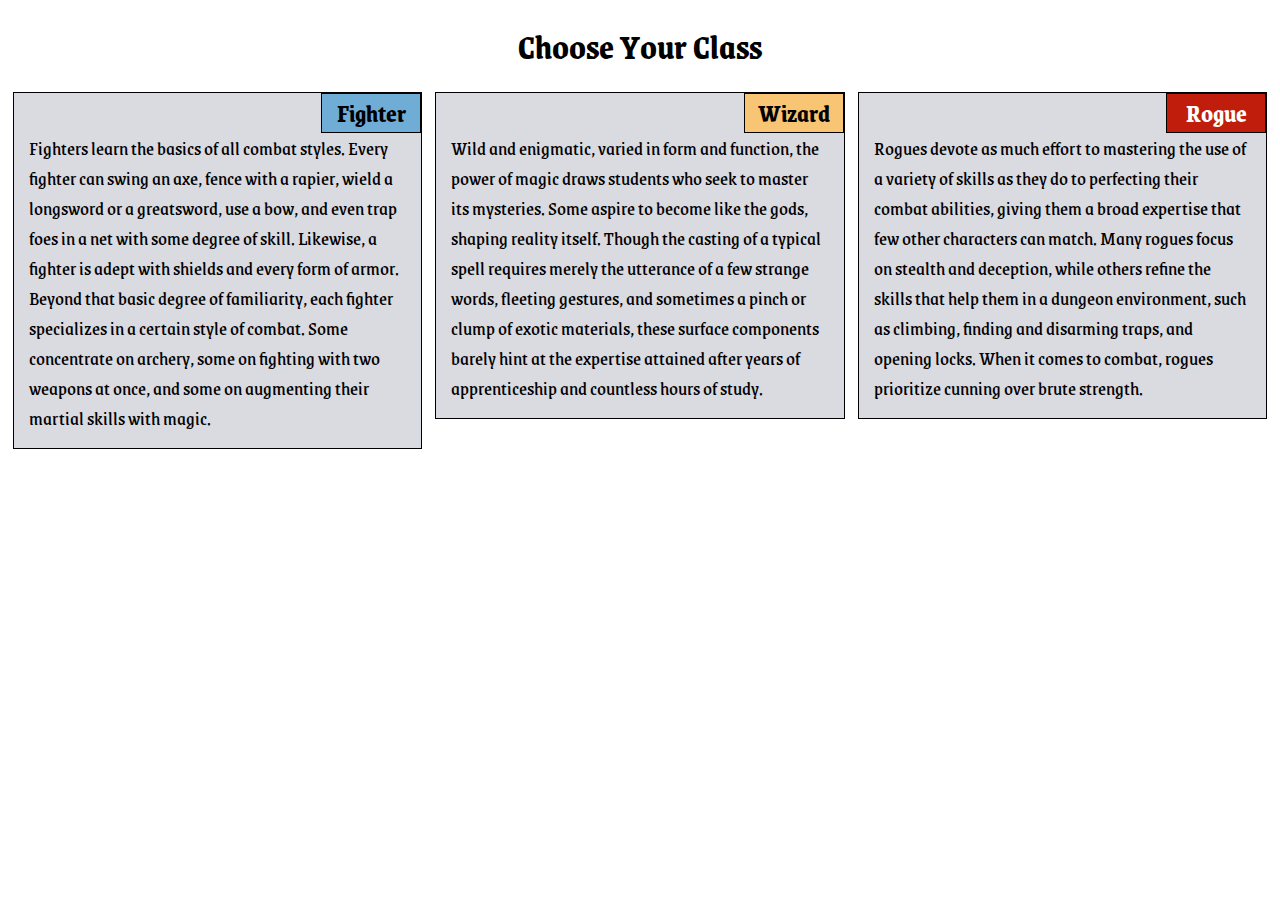
<file: module2/index.html>
<!DOCTYPE html>
<html>
<head>
	<meta charset="utf-8">
	<link rel="stylesheet" href="css\style.css">
	<link href="https://fonts.googleapis.com/css?family=Grenze&display=swap" rel="stylesheet"> 
	<meta name="viewport" content="width=device-width, initial-scale=1">
	<title>Coursea | Module 2</title>
</head>
<body>

<h1>Choose Your Class</h1>

<div class="desktop1 tablet1 phone">
<h2 class="fighter">Fighter</h2>
<p>Fighters learn the basics of all combat styles. Every fighter can swing an axe, fence with a rapier, wield a longsword or a greatsword, use a bow, and even trap foes in a net with some degree of skill. Likewise, a fighter is adept with shields and every form of armor. Beyond that basic degree of familiarity, each fighter specializes in a certain style of combat. Some concentrate on archery, some on fighting with two weapons at once, and some on augmenting their martial skills with magic.</p>
</div>

<div class="desktop2 tablet2 phone">
<h2 class="wizard">Wizard</h2>
<p>Wild and enigmatic, varied in form and function, the power of magic draws students who seek to master its mysteries. Some aspire to become like the gods, shaping reality itself. Though the casting of a typical spell requires merely the utterance of a few strange words, fleeting gestures, and sometimes a pinch or clump of exotic materials, these surface components barely hint at the expertise attained after years of apprenticeship and countless hours of study.</p>
</div>

<div class="desktop3 tablet3 phone">
<h2 class="rogue">Rogue</h2>
<p>Rogues devote as much effort to mastering the use of a variety of skills as they do to perfecting their combat abilities, giving them a broad expertise that few other characters can match. Many rogues focus on stealth and deception, while others refine the skills that help them in a dungeon environment, such as climbing, finding and disarming traps, and opening locks. When it comes to combat, rogues prioritize cunning over brute strength.</p>
</div> 

<!-- 
992px and above = desktop
768px - 991px = tablet
767px or less = mobile
-->

</body>
</html>
</file>
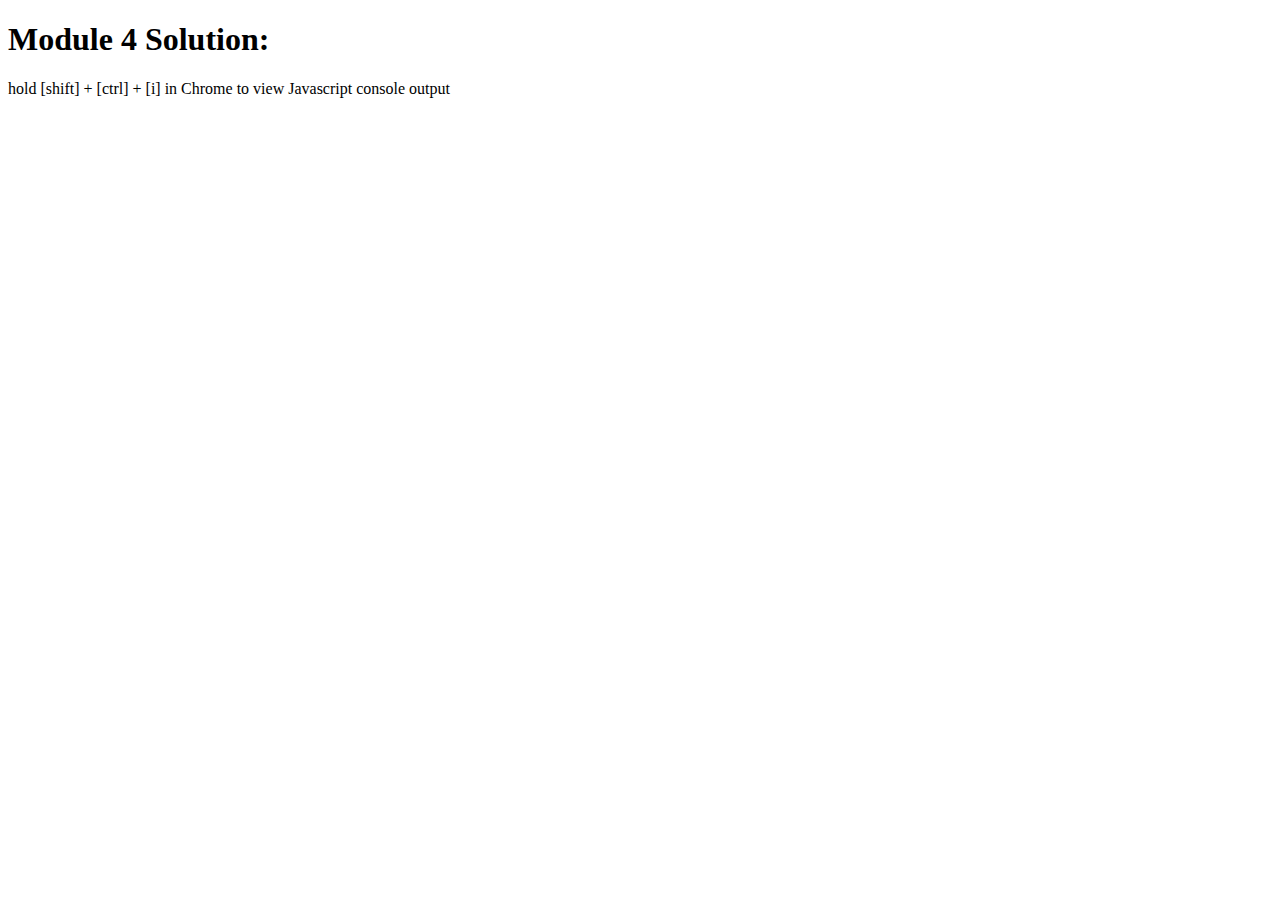
<file: module4/index.html>
<!DOCTYPE html>
<html>
<head>
  <meta charset="utf-8">
  <title>Module 4 Solution</title>
  <script>
    var names = [];
  </script>
  <script src="SpeakHello.js"></script>
  <script src="SpeakGoodBye.js"></script>
  <script src="script.js"></script>
</head>
<body>
  <h1>Module 4 Solution:</h1>
  hold [shift] + [ctrl] + [i] in Chrome to view Javascript console output
</body>
</html>
</file>
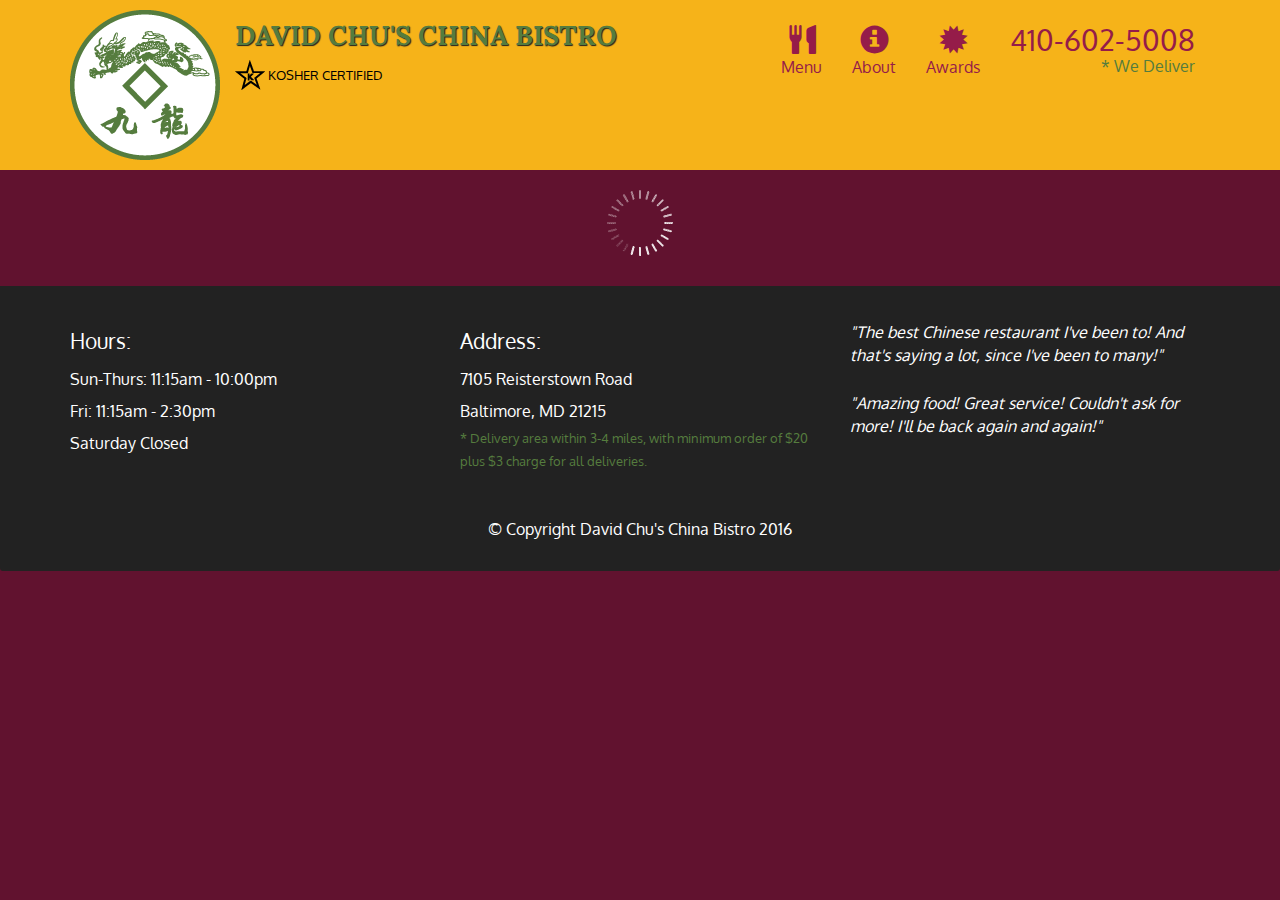
<file: module5/index.html>
<!doctype html>
<html lang="en">
  <head>
    <meta charset="utf-8">
    <meta http-equiv="X-UA-Compatible" content="IE=edge">
    <meta name="viewport" content="width=device-width, initial-scale=1">
    <title>David Chu's China Bistro</title>
    <link rel="stylesheet" href="css/bootstrap.min.css">
    <link rel="stylesheet" href="css/styles.css">
    <link href='https://fonts.googleapis.com/css?family=Oxygen:400,300,700' rel='stylesheet' type='text/css'>
    <link href='https://fonts.googleapis.com/css?family=Lora' rel='stylesheet' type='text/css'>
  </head>
<body>
  <header>
    <nav id="header-nav" class="navbar navbar-default">
      <div class="container">
        <div class="navbar-header">
          <a href="index.html" class="pull-left visible-md visible-lg">
            <div id="logo-img" alt="Logo image"></div>
          </a>

          <div class="navbar-brand">
            <a href="index.html"><h1>David Chu's China Bistro</h1></a>
            <p>
              <img src="images/star-k-logo.png" alt="Kosher certification">
              <span>Kosher Certified</span>
            </p>
          </div>

          <button id="navbarToggle" type="button" class="navbar-toggle collapsed" data-toggle="collapse" data-target="#collapsable-nav" aria-expanded="false">
            <span class="sr-only">Toggle navigation</span>
            <span class="icon-bar"></span>
            <span class="icon-bar"></span>
            <span class="icon-bar"></span>
          </button>
        </div>
        
        <div id="collapsable-nav" class="collapse navbar-collapse">
           <ul id="nav-list" class="nav navbar-nav navbar-right">
            <li id="navHomeButton" class="visible-xs active">
              <a href="index.html">
                <span class="glyphicon glyphicon-home"></span> Home</a>
            </li>
            <li id="navMenuButton">
              <a href="#" onclick="$dc.loadMenuCategories();">
                <span class="glyphicon glyphicon-cutlery"></span><br class="hidden-xs"> Menu</a>
            </li>
            <li>
              <a href="#">
                <span class="glyphicon glyphicon-info-sign"></span><br class="hidden-xs"> About</a>
            </li>
            <li>
              <a href="#">
                <span class="glyphicon glyphicon-certificate"></span><br class="hidden-xs"> Awards</a>
            </li>
            <li id="phone" class="hidden-xs">
              <a href="tel:410-602-5008">
                <span>410-602-5008</span></a><div>* We Deliver</div>
            </li>
          </ul><!-- #nav-list -->
        </div><!-- .collapse .navbar-collapse -->
      </div><!-- .container -->
    </nav><!-- #header-nav -->
  </header>

  <div id="call-btn" class="visible-xs">
    <a class="btn" href="tel:410-602-5008">
    <span class="glyphicon glyphicon-earphone"></span>
    410-602-5008
    </a>
  </div>
  <div id="xs-deliver" class="text-center visible-xs">* We Deliver</div>

  <div id="main-content" class="container"></div>

  <footer class="panel-footer">
    <div class="container">
      <div class="row">
        <section id="hours" class="col-sm-4">
          <span>Hours:</span><br>
          Sun-Thurs: 11:15am - 10:00pm<br>
          Fri: 11:15am - 2:30pm<br>
          Saturday Closed
          <hr class="visible-xs">
        </section>
        <section id="address" class="col-sm-4">
          <span>Address:</span><br>
          7105 Reisterstown Road<br>
          Baltimore, MD 21215
          <p>* Delivery area within 3-4 miles, with minimum order of $20 plus $3 charge for all deliveries.</p>
          <hr class="visible-xs">
        </section>
        <section id="testimonials" class="col-sm-4">
          <p>"The best Chinese restaurant I've been to! And that's saying a lot, since I've been to many!"</p>
          <p>"Amazing food! Great service! Couldn't ask for more! I'll be back again and again!"</p>
        </section>
      </div>
      <div class="text-center">&copy; Copyright David Chu's China Bistro 2016</div>
    </div>
  </footer>

  <!-- jQuery (Bootstrap JS plugins depend on it) -->
  <script src="js/jquery-2.1.4.min.js"></script>
  <script src="js/bootstrap.min.js"></script>
  <script src="js/ajax-utils.js"></script>
  <script src="js/script.js"></script>
</body>
</html>
</file>
<file: module5/css/styles.css>
body {
  font-size: 16px;
  color: #fff;
  background-color: #61122f;
  font-family: 'Oxygen', sans-serif;
}

/** HEADER **/
#header-nav {
  background-color: #f6b319;
  border-radius: 0;
  border: 0;
}

#logo-img {
  background: url('../images/restaurant-logo_large.png') no-repeat;
  width: 150px;
  height: 150px;
  margin: 10px 15px 10px 0;
}

.navbar-brand {
  padding-top: 25px;
}
.navbar-brand h1 { /* Restaurant name */
  font-family: 'Lora', serif;
  color: #557c3e;
  font-size: 1.5em;
  text-transform: uppercase;
  font-weight: bold;
  text-shadow: 1px 1px 1px #222;
  margin-top: 0;
  margin-bottom: 0;
  line-height: .75;
}
.navbar-brand a:hover, .navbar-brand a:focus {
  text-decoration: none;
}
.navbar-brand p { /* Kosher cert */
  color: #000;
  text-transform: uppercase;
  font-size: .7em;
  margin-top: 15px;
}
.navbar-brand p span { /* Star-K */
  vertical-align: middle;
}

#nav-list {
  margin-top: 10px;
}
#nav-list a {
  color: #951C49;
  text-align: center;
}
#nav-list a:hover {
  background: #E7E7E7;
}
#nav-list a span {
  font-size: 1.8em;
}

#phone {
  margin-top: 5px;
}
#phone a { /* Phone number */
  text-align: right;
  padding-bottom: 0;
}
#phone div { /* We Deliver */
  color: #557c3e;
  text-align: right;
  padding-right: 15px;
}

.navbar-header button.navbar-toggle, .navbar-header .icon-bar {
  border: 1px solid #61122f;
}
.navbar-header button.navbar-toggle {
  clear: both;
  margin-top: -30px;
}
/* END HEADER */

/* FOOTER */
.panel-footer {
  margin-top: 30px;
  padding-top: 35px;
  padding-bottom: 30px;
  background-color: #222;
  border-top: 0;
}
.panel-footer div.row {
  margin-bottom: 35px;
}
#hours, #address {
  line-height: 2;
}
#hours > span, #address > span {
  font-size: 1.3em;
}
#address p {
  color: #557c3e;
  font-size: .8em;
  line-height: 1.8;
}
#testimonials {
  font-style: italic;
}
#testimonials p:nth-child(2) {
  margin-top: 25px;
}
/* END FOOTER */



/* HOME PAGE */
.container .jumbotron {
  box-shadow: 0 0 50px #3F0C1F;
  border: 2px solid #3F0C1F;
}

#menu-tile, #specials-tile, #map-tile {
  height: 250px;
  width: 100%;
  margin-bottom: 15px;
  position: relative;
  border: 2px solid #3F0C1F;
  overflow: hidden;
}
#menu-tile:hover, #specials-tile:hover, #map-tile:hover {
  box-shadow: 0 1px 5px 1px #cccccc;
}
#menu-tile {
  background: url('../images/menu-tile.jpg') no-repeat;
  background-position: center;
}
#specials-tile {
  background: url('../images/specials-tile.jpg') no-repeat;
  background-position: center;
}
#menu-tile span, #specials-tile span, #map-tile span {
  position: absolute;
  bottom: 0;
  right: 0;
  width: 100%;
  text-align: center;
  font-size: 1.6em;
  text-transform: uppercase;
  background-color: #000;
  color: #fff;
  opacity: .8;
}
/* END HOME PAGE */

/* MENU CATEGORIES PAGE */
.category-tile { 
  position: relative;
  border: 2px solid #3F0C1F;
  overflow: hidden;
  width: 200px;
  height: 200px;
  margin: 0 auto 15px;
}
.category-tile span {
  position: absolute;
  bottom: 0;
  right: 0;
  width: 100%;
  text-align: center;
  font-size: 1.2em;
  text-transform: uppercase;
  background-color: #000;
  color: #fff;
  opacity: .8;
}
.category-tile:hover {
  box-shadow: 0 1px 5px 1px #cccccc;
}

#menu-categories-title + div {
  margin-bottom: 50px;
}
/* END MENU CATEGORIES PAGE */

/* SINGLE CATEGORY PAGE */
.menu-item-tile {
  margin-bottom: 25px;
}
.menu-item-tile hr {
  width: 80%;
}
.menu-item-tile .menu-item-price {
  font-size: 1.1em;
  text-align: right;
  margin-top: -15px;
  margin-right: -15px;
}
.menu-item-tile .menu-item-price span {
  font-size: .6em;
}
.menu-item-photo {
  position: relative;
  border: 2px solid #3F0C1F; 
  overflow: hidden;
  padding: 0;
  margin-right: -15px;
  margin-left: auto;
  margin-bottom: 20px;
  max-width: 250px;
}
.menu-item-photo div {
  position: absolute;
  bottom: 0;
  right: 0;
  width: 80px;
  background-color: #557c3e;
  text-align: center;
}
.menu-item-description {
  padding-right: 30px;
}
h3.menu-item-title {
  margin: 0 0 10px;
}
.menu-item-details {
  font-size: .9em;
  font-style: italic;
}
/* END SINGLE CATEGORY PAGE */


/********** Large devices only **********/
@media (min-width: 1200px) {
  .container .jumbotron {
    background: url('../images/jumbotron_1200.jpg') no-repeat;
    height: 675px;
  }
}

/********** Medium devices only **********/
@media (min-width: 992px) and (max-width: 1199px) {
  /* Header */
  #logo-img {
    background: url('../images/restaurant-logo_medium.png') no-repeat;
    width: 100px;
    height: 100px;
    margin: 5px 5px 5px 0;
  }
  /* End Header */

  /* Home Page */
  .container .jumbotron {
    background: url('../images/jumbotron_992.jpg') no-repeat;
    height: 558px;
  }
  /* End Home Page */
}

/********** Small devices only **********/
@media (min-width: 768px) and (max-width: 991px) {
  /* Home Page */
  .container .jumbotron {
    background: url('../images/jumbotron_768.jpg') no-repeat;
    height: 432px;
  }
  /* End Home Page */
}

/********** Extra small devices only **********/
@media (max-width: 767px) {
  /* Header */
  .navbar-brand {
    padding-top: 10px;
    height: 80px;
  }
  .navbar-brand h1 { /* Restaurant name */
    padding-top: 10px;
    font-size: 5vw; /* 1vw = 1% of viewport width */
  }
  .navbar-brand p { /* Kosher cert */
    font-size: .6em;
    margin-top: 12px;
  }
  .navbar-brand p img { /* Star-K */
    height: 20px;
  }

  #collapsable-nav a { /* Collapsed nav menu text */
    font-size: 1.2em;
  }
  #collapsable-nav a span { /* Collapsed nav menu glyph */
    font-size: 1em;
    margin-right: 5px;
  }

  #call-btn > a {
    font-size: 1.5em;
    display: block;
    margin: 0 20px;
    padding: 10px;
    border: 2px solid #fff;
    background-color: #f6b319;
    color: #951c49;
  }
  #xs-deliver {
    margin-top: 5px;
    font-size: .7em;
    letter-spacing: .1em;
    text-transform: uppercase;
  }
  /* End Header */

  /* Footer */
  .panel-footer section {
    margin-bottom: 30px;
    text-align: center;
  }
  .panel-footer section:nth-child(3) {
    margin-bottom: 0; /* margin already exists on the whole row */
  }
  .panel-footer section hr {
    width: 50%;
  }
  /* End Footer */

  /* Home Page */
  .container .jumbotron {
    margin-top: 30px;
    padding: 0;
  }
  #menu-tile, #specials-tile {
    width: 360px;
    margin: 0 auto 15px;
  }

  .menu-item-photo {
    margin-right: auto;
  }
  .menu-item-tile .menu-item-price {
    text-align: center;
  }
  .menu-item-description {
    text-align: center;;
  }
}


/********** Super extra small devices Only :-) (e.g., iPhone 4) **********/
@media (max-width: 479px) {
  /* Header */
  .navbar-brand h1 { /* Restaurant name */
    padding-top: 5px;
    font-size: 6vw;
  }
  /* End Header */
  
  /* Home page */
  #menu-tile, #specials-tile {
    width: 280px;
    margin: 0 auto 15px;
  }

  .col-xxs-12 {
    position: relative;
    min-height: 1px;
    padding-right: 15px;
    padding-left: 15px;
    float: left;
    width: 100%;
  }
}
</file>
